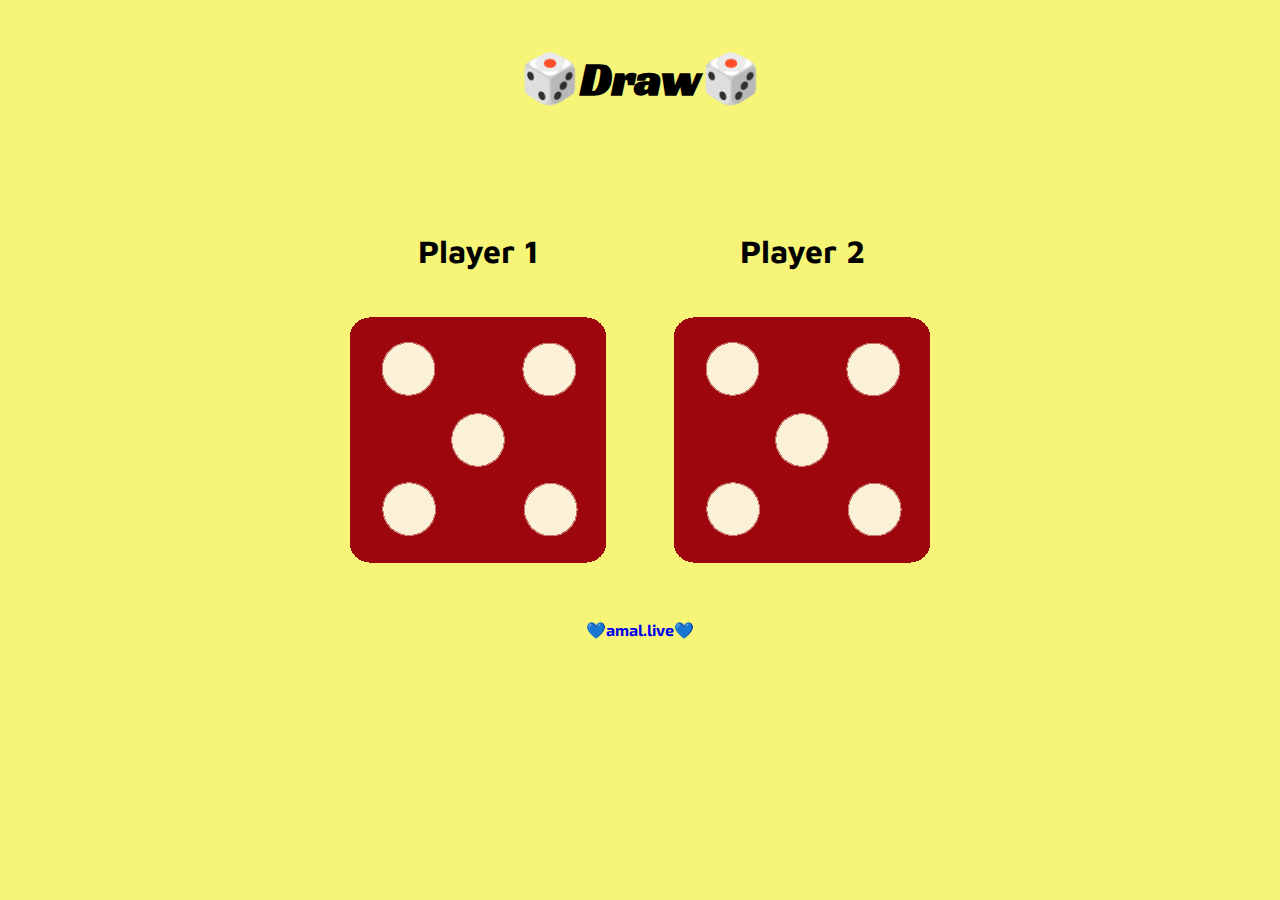
<file: index.html>
<!DOCTYPE html>
<html lang="en">
<head>
    <meta charset="UTF-8">
    <meta name="viewport" content="width=device-width, initial-scale=1.0">
    <link href="https://fonts.googleapis.com/css2?family=Racing+Sans+One&display=swap" rel="stylesheet">
    <link href="https://fonts.googleapis.com/css2?family=Maven+Pro:wght@900&family=Racing+Sans+One&display=swap" rel="stylesheet">
    <link href="https://fonts.googleapis.com/css2?family=Exo+2:ital,wght@1,900&display=swap" rel="stylesheet">
    <title>Document</title>
    <link rel="stylesheet" href="style.css">
</head>
<body>
    <h3>Refresh Me</h3>
    
    <div class="container">
        <div class="dice">
            <h4>Player 1</h4>
            <img src="images/dice6.png" alt="">
        </div>
        <div class="dice">
            <h4>Player 2</h4>
            <img src="images/dice6.png" alt="">
        </div>
       
    </div>
    <footer>
        <b> <a href="https://amal.live/">💙amal.live💙</a></b>
     </footer>
<script src="script.js"></script>

</body>
</html>
</file>
<file: style.css>
.container{
    text-align: center;
    margin: 1rem;
 
    
}
.dice{
  padding: 2rem;
    display: inline-block;
    text-align: center;
}
h2{
  text-align: center;
  font-size: 3rem;
  font-family: 'Racing Sans One', cursive;
}
h3{
  text-align: center;
  font-size: 3rem;
  font-family: 'Racing Sans One', cursive;
}
h4{
  font-size: 2rem;
  
font-family: 'Maven Pro', sans-serif;
}
body{
  background-color: #f6f578;
  text-align: center;
}
a{
  text-decoration: none;
  font-family: 'Exo 2', sans-serif;
  text-align: center;

}
</file>
